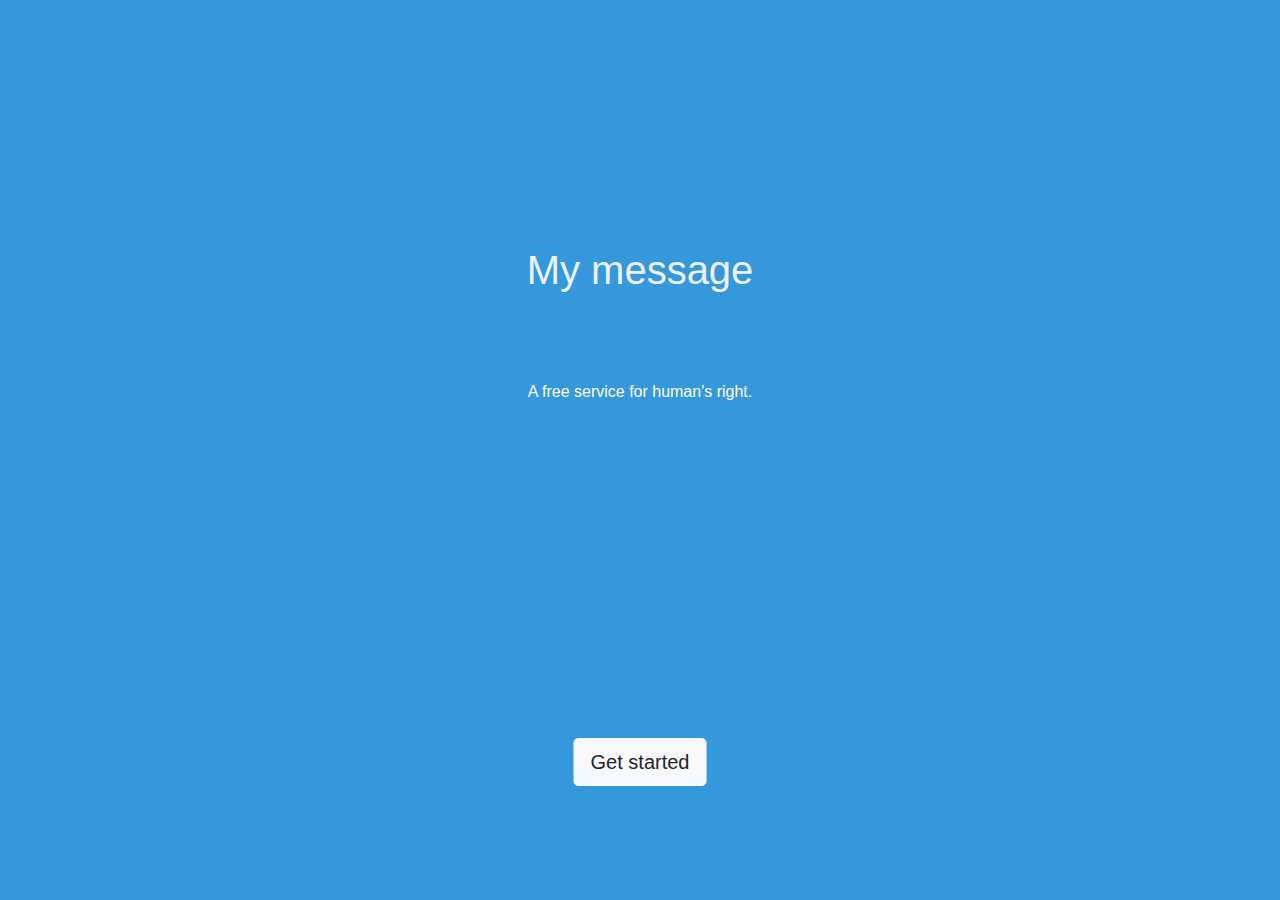
<file: index.html>
<html lang="en">

<head>
    <meta charset="UTF-8">
    <meta name="viewport" content="width=device-width, initial-scale=1.0">
    <meta http-equiv="X-UA-Compatible" content="ie=edge">
    <title>My message</title>
    <link rel="stylesheet" href="public/css/bootstrap.css">
    <link rel="stylesheet" href="public/css/style.css">
</head>

<body>
    <section class="main-page container-fluid h-100" id="main-section">
        <h1 class="title-page">My message</h1>
        <p class="text-white citation-page">A free service for human's right.</p>
        <button class="btn btn-lg btn-light btn-start" onclick="ShowRules()" aria-keyshortcuts="enter">Get
            started</button>
    </section>
    <section class="rules container h-75" id="rules-section">
        <!--Start Rules-->
        <div class="container m-5">
            <h3 class="display-4">Rule</h3>
            <p class="text-muted">PRVT is absolutly free of expression, but there is few very basics rules :</p>
        </div>
        <!--START Rule row-->
        <div class="card-deck mb-2">
            <div class="card">
                <div class="card-body">
                    <h5 class="card-title">Rule 1</h5>
                    <p class="card-text">Do not post Pornography. We don't allow any kind Pornography here. Are
                        forbidden : links to
                        videos / images (you can talk about this with no problem)</p>
                </div>
            </div>
            <div class="card">
                <div class="card-body">
                    <h5 class="card-title">Rule 2</h5>
                    <p class="card-text">Do not sell, or promote anything you're related with. (You can make an
                        announcement about a project, if you're looking for staff for example).
                    </p>
                </div>
            </div>
            <div class="card">
                <div class="card-body">
                    <h5 class="card-title">Rule 3</h5>
                    <p class="card-text">Do not spam, flood, or troll (too much is bad), trying to access to our
                        database
                        is forbidden.</p>
                </div>
            </div>
        </div>
        <!--END Rule row-->
        <!--START Rule row-->
        <div class="card-deck mb-2">
            <div class="card">
                <div class="card-body">
                    <h5 class="card-title">Rule 4</h5>
                    <p class="card-text">Do not use slang, use a good english, mistakes are allowed, everyone have to
                        understand what you want to say.</p>
                </div>
            </div>
            <div class="card">
                <div class="card-body">
                    <h5 class="card-title">Rule 5</h5>
                    <p class="card-text">Do not harass anyone.
                    </p>
                </div>
            </div>
            <div class="card">
                <div class="card-body">
                    <h5 class="card-title">Rule 6</h5>
                    <p class="card-text">Racism, anti-semitism, sexism etc ... are prohibed. (A woman and be stronger
                        than some man)</p>
                </div>
            </div>
        </div>
        <!--END Rule row-->

        <button class="btn btn-lg btn-outline-primary d-block mx-auto m-5" onclick="showChoose()">Understood</button>
    </section>

    <section class="choose container h-100 w-50" id="choose-section">
        <button class="mt-5 w-100 signin-button btn btn-lg btn-outline-secondary" onclick="showSignin()">Sign
            in</button>
        <button class="mt-5 w-100 text-center signup-button btn btn-lg btn-outline-primary" onclick="showSignup()">Sign
            up</button>
    </section>

    <section class="sign-in container h-75" id="sign-in-section">
        <div>
            <h1 class="display-4">Sign-in</h1>
            <form method="POST" aria-roledescription="register">
                    <div class="form-group">
                        <label for="InputUsername">Username</label>
                        <input type="text" class="form-control" id="InputUsername" aria-describedby="Username"
                            placeholder="Enter Username">
                        <small id="emailUsername" class="form-text text-muted">We'll never share your email with anyone
                            else.</small>
                    </div>
                    <div class="form-group">
                        <label for="InputPassword">Password</label>
                        <input type="password" class="form-control" id="InputPassword" aria-describedby="password"
                            placeholder="Password">
                    </div>
                    <input type="submit" class="btn btn-primary">
                    <button class="btn btn-outline-warning" onclick="alert('Well you\'re a moron')">Lost password?</button>
                </form>
        </div>
    </section>

    <section class="sign-in container h-75" id="sign-up-section">
        <div>
            <h1 class="display-4">Sign-up</h1>
            <form method="POST" aria-roledescription="register">
                <div class="form-group">
                    <label for="InputUsername">Username</label>
                    <input type="text" class="form-control" id="InputUsername" aria-describedby="Username"
                        placeholder="Enter Username">
                    <small id="emailUsername" class="form-text text-muted">We'll never share your email with anyone
                        else.</small>
                </div>
                <div class="form-group">
                    <label for="InputPassword">Password</label>
                    <p class="text-muted">Don't lose this password, there is no recovery system</p>
                    <input type="password" class="form-control" id="InputPassword" aria-describedby="password"
                        placeholder="Password">
                </div>
                <label for="InputConfirmPassword">Confirm password</label>
                <input type="password" class="form-control" id="InputConfirmPassword" aria-describedby="confirmPassword"
                    placeholder="Confirm password"><br>
                <input type="submit" class="btn btn-primary">
            </form>
        </div>
    </section>

    <script src="https://ajax.googleapis.com/ajax/libs/jquery/2.1.4/jquery.min.js"></script>
    <script src="public/js/main.js"></script>

</body>

</html>
</file>
<file: public/css/style.css>
html,
body {
    margin: 0;
    padding: 0;
    scroll-behavior: smooth;
    overflow-x: hidden !important;
}

.title-page {
    width: 100%;
    text-align: center;
    position: absolute;
    top: 30vh;
    left: 50%;
    transform: translate(-50%, -50%);
    color: #ecf0f1;
}

.citation-page {
    padding: 20px;
    text-align: center;
    position: relative;
    top: 40vh;
}

.btn-start {
    position: absolute;
    left: 50%;
    bottom: 10vh;
    transform: translate(-50%, -50%);
}

.main-page {
    margin: 0;
    background-color: #3498db !important;
}

.post-page {
    margin: 0;
    background-color: #2979ff;
}

.list-topic {
    background-color: #fff;
    padding: 2vh;
}

label {
    color: white;
}

#rules-section, #sign-in-section, #choose-section, #sign-up-section{
    display: none;
}

#sign-up-section, #sign-in-section, #rules-section{
    position: absolute;
    top: 50%;
    left: 50%;
    transform: translate(-50%, -50%);
}

.choose div{
  cursor: crosshair;
}

.choose div h6{
  position: relative;
  top: 40%;
}

a, a:hover{
    text-decoration: none;
    color: inherit;
}

.lead{
    line-height: 1.5em;
    font-size: 1em;
}
</file>
